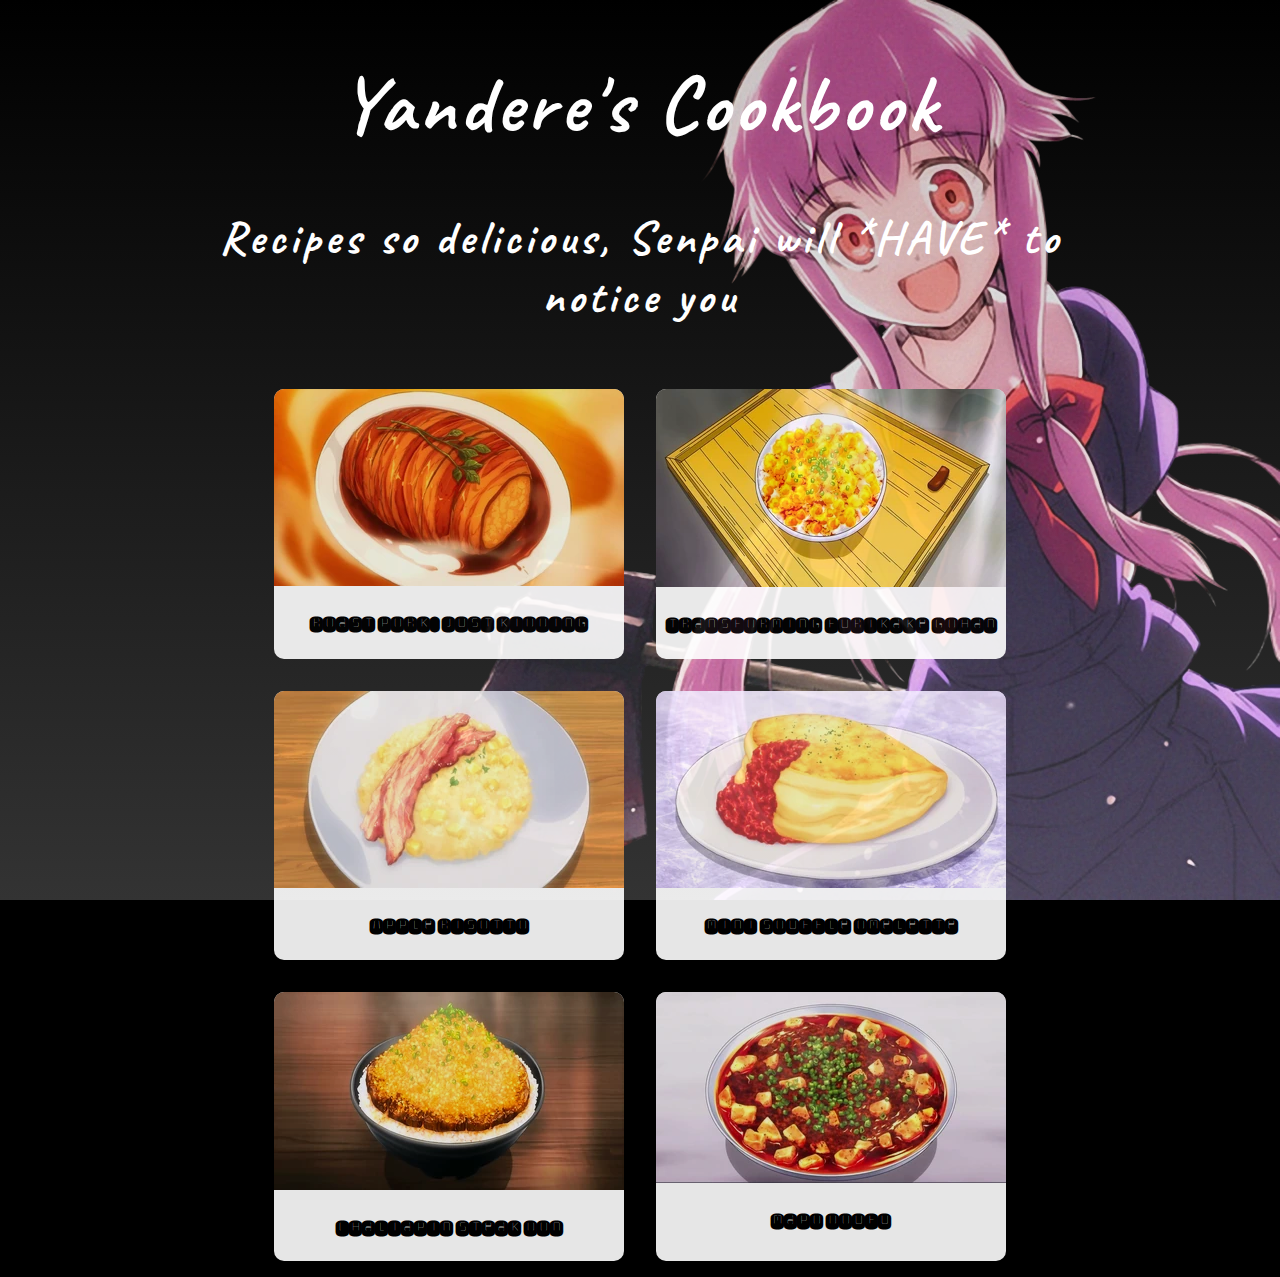
<file: index.html>
<!DOCTYPE html>
<html lang="en">
<head>
    <meta charset="UTF-8">
    <meta name="viewport" content="width=device-width, initial-scale=1.0">
    <link rel="stylesheet" href="styles.css">
    <link href="https://fonts.googleapis.com/css2?family=Caveat:wght@700&family=Monofett&display=swap" rel="stylesheet">
    <title>Yandere's Cookbook</title>
</head>
<body>
    <header>
        <div id="banner">
            <h1>Yandere's Cookbook</h1>
            <h3>Recipes so delicious, Senpai will *HAVE* to notice you</h3>
        </div>
    </header>

    <main>
        <div class="flex-container">
            <div class="recipe">
                <a href="recipes/roast-pork-jk.html">
                    <img src="./images/roast-pork-just-kidding.webp" alt="Picture of baked potatoes wrapped in bacon to look like roast pork.">
                    <h3>Roast Pork, Just Kidding</h3>
                </a>
            </div>
            <div class="recipe">
                <a href="./recipes/furikake-gohan.html">
                    <img src="./images/transforming-furikake-gohan.webp" alt="Picture of furikake gohan with a twist.">
                    <h3>Transforming Furikake Gohan</h3>
                </a>
            </div>
            <div class="recipe">
                <a href="./recipes/apple-risotto.html">
                    <img src="./images/apple-risotto.webp" alt="Picture of a breakfast risotto that uses apples.">
                    <h3>Apple Risotto</h3>
                </a>
            </div>
            <div class="recipe">
                <a href="./recipes/mini-souffle-omelette.html">
                    <img src="./images/mini-souffle-omelette.webp" alt="Picture of a mini souffle omelette.">
                    <h3>Mini Souffle Omelette</h3>
                </a>
            </div>
            <div class="recipe">
                <a href="./recipes/chaliapin-steak-don.html">
                    <img src="./images/chaliapin-steak-don.webp" alt="Picture of chaliapin steak don.">
                    <h3>Chaliapin Steak Don</h3>
                </a>
            </div>
            <div class="recipe">
                <a href="./recipes/mapo-doufu.html">
                    <img src="./images/mapo-doufu.webp" alt="Picture of a steaming bowl of mapo doufu.">
                    <h3>Mapo Doufu</h3>
                </a>
            </div>
        </div>
    </main>
</body>
</html>
</file>
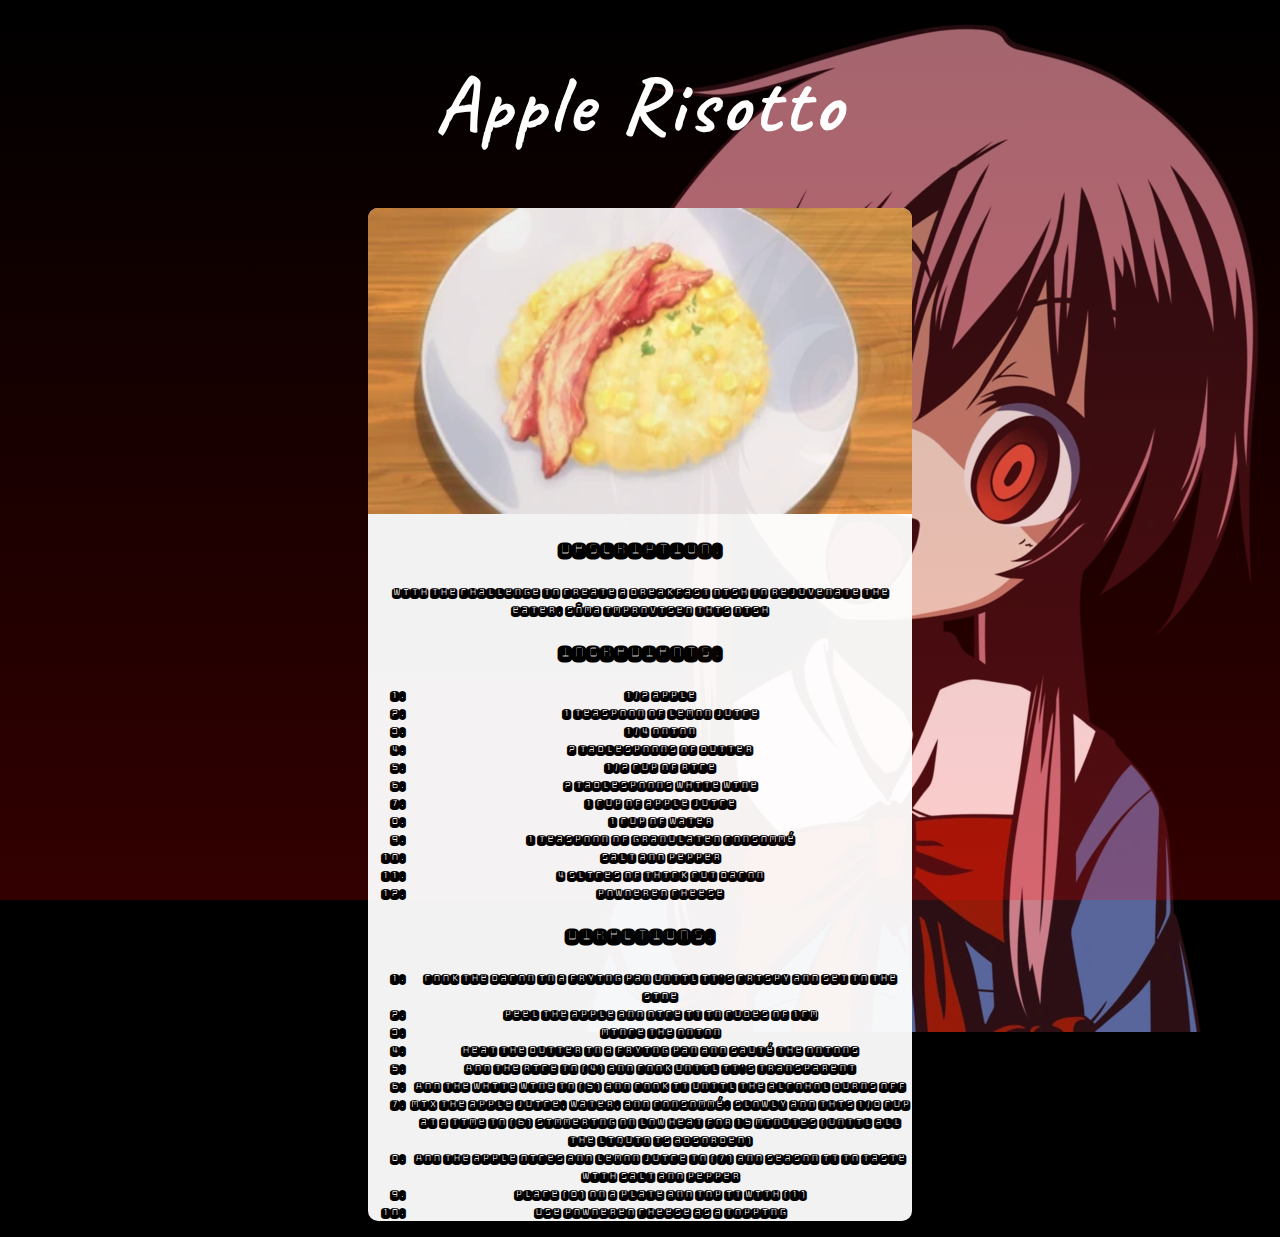
<file: recipes/apple-risotto.html>
<!DOCTYPE html>
<html lang="en">
<head>
    <meta charset="UTF-8">
    <meta name="viewport" content="width=device-width, initial-scale=1.0">
    <link rel="stylesheet" href="../recipe-styles.css">
    <link href="https://fonts.googleapis.com/css2?family=Caveat:wght@700&family=Monofett&display=swap" rel="stylesheet">
    <title>Yandere's Cookbook</title>
</head>
<body>
    <header>
        <div id="banner">
            <h1>Apple Risotto</h1>
        </div>
    </header>
    <main>
        <img src="../images/apple-risotto.webp" alt="">
        <h2>Description:</h2>
        <p>With the challenge to create a breakfast dish to rejuvenate the eater, Sōma improvised this dish</p>

        <h2>Ingredients:</h2>
        <ol>
            <li>1/2 apple</li>
            <li>1 teaspoon of lemon juice</li>
            <li>1/4 onion</li>
            <li>2 tablespoons of butter</li>
            <li>1/2 cup of rice</li>
            <li>2 tablespoons white wine</li>
            <li>1 cup of apple juice</li>
            <li>1 cup of water</li>
            <li>1 teaspoon of granulated consommé</li>
            <li>salt and pepper</li>
            <li>4 slices of thick cut bacon</li>
            <li>powdered cheese</li>
        </ol>

        <h2>Directions:</h2>
        <ol>
            <li>Cook the bacon in a frying pan until it's crispy and set to the side</li>
            <li>Peel the apple and dice it in cubes of 1cm</li>
            <li>Mince the onion</li>
            <li>Heat the butter in a frying pan and sauté the onions</li>
            <li>Add the rice to (4) and cook until it's transparent</li>
            <li>Add the white wine to (5) and cook it until the alcohol burns off</li>
            <li>Mix the apple juice, water, and consommé. Slowly add this 1/8 cup at a time to (6) simmering on low heat for 15 minutes (until all the liquid is absorbed)</li>
            <li>Add the apple dices and lemon juice to (7) and season it to taste with salt and pepper</li>
            <li>Place (8) on a plate and top it with (1)</li>
            <li>Use powdered cheese as a topping</li>
        </ol>
    </main>
</body>
</html>
</file>
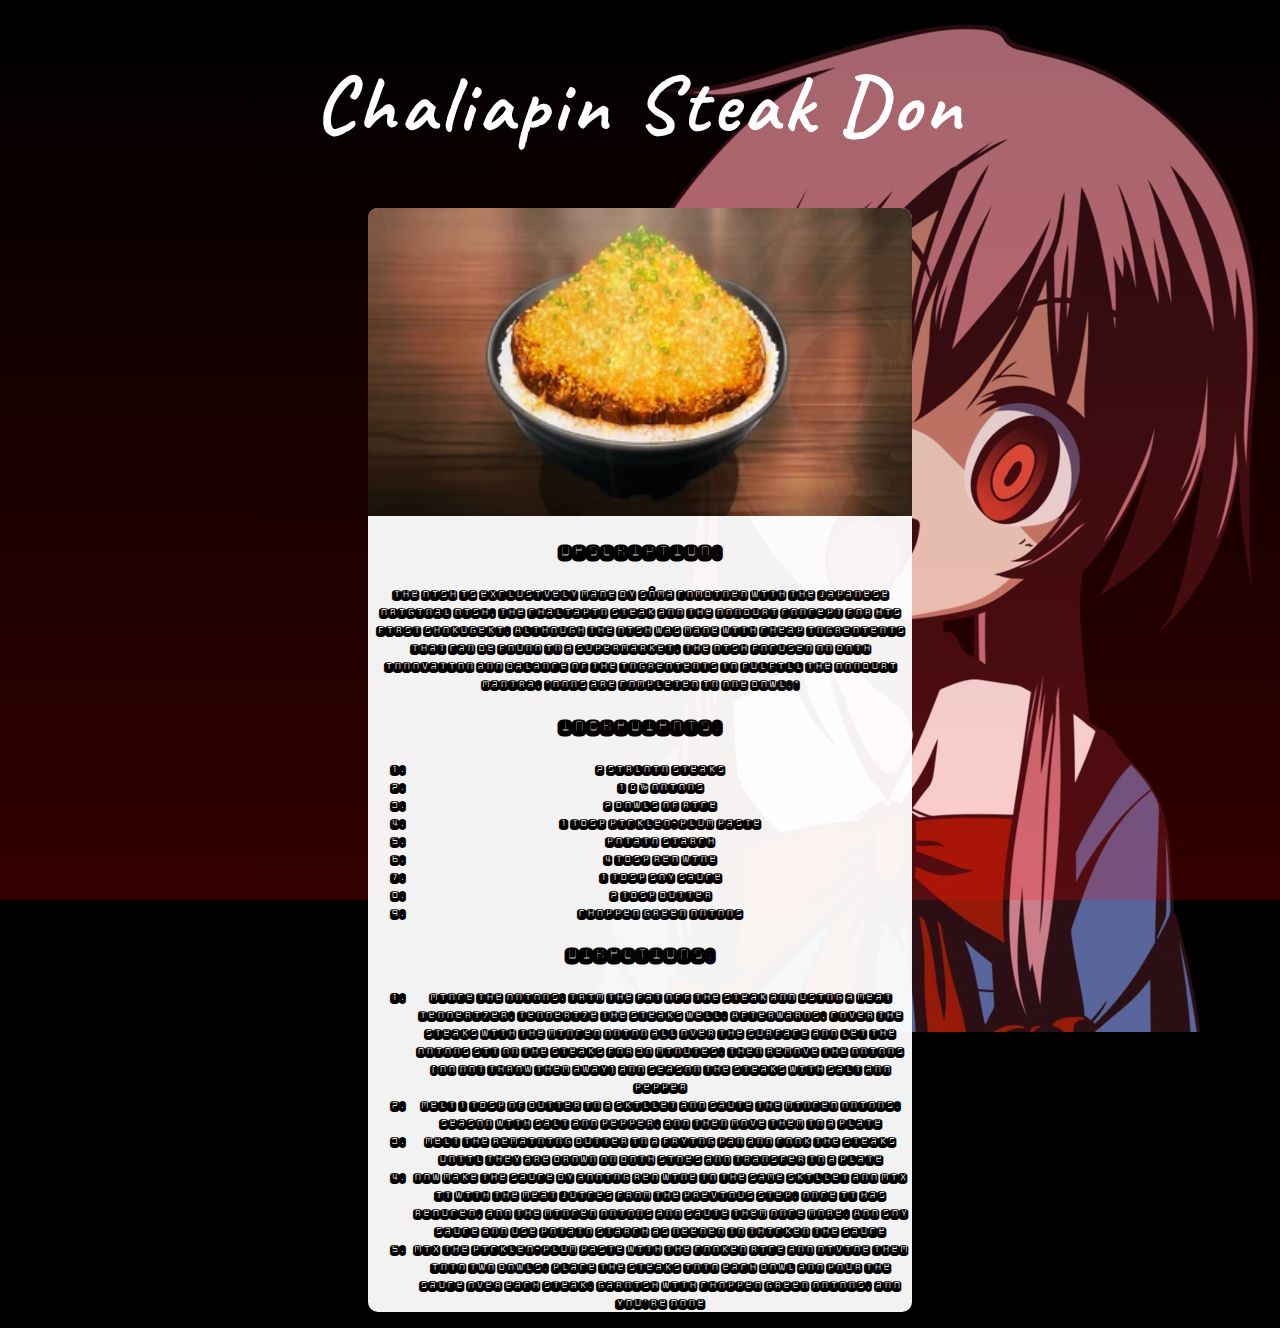
<file: recipes/chaliapin-steak-don.html>
<!DOCTYPE html>
<html lang="en">
<head>
    <meta charset="UTF-8">
    <meta name="viewport" content="width=device-width, initial-scale=1.0">
    <link rel="stylesheet" href="../recipe-styles.css">
    <link href="https://fonts.googleapis.com/css2?family=Caveat:wght@700&family=Monofett&display=swap" rel="stylesheet">
    <title>Yandere's Cookbook</title>
</head>
<body>
    <header>
        <div id="banner">
            <h1>Chaliapin Steak Don</h1>
        </div>
    </header>
    <main>
        <img src="../images/chaliapin-steak-don.webp" alt="">
        <h2>Description:</h2>
        <p>The dish is exclusively made by Sōma combined with the Japanese original dish, the Chaliapin Steak and the donburi concept for his first Shokugeki. Although the dish was made with cheap ingredients that can be found in a supermarket, the dish focused on both innovation and balance of the ingredients to fulfill the donburi mantra, "Dons are completed in one bowl."</p>

        <h2>Ingredients:</h2>
        <ol>
            <li>2 sirloin steaks</li>
            <li>1 & ½ onions</li>
            <li>2 bowls of rice</li>
            <li>1 tbsp pickled-plum paste</li>
            <li>Potato starch</li>
            <li>4 tbsp red wine</li>
            <li>1 tbsp soy sauce</li>
            <li>2 tbsp butter</li>
            <li>chopped green onions</li>
        </ol>

        <h2>Directions:</h2>
        <ol>
            <li>Mince the onions. Trim the fat off the steak and using a meat tenderizer, tenderize the steaks well. Afterwards, cover the steaks with the minced onion all over the surface and let the onions sit on the steaks for 30 minutes. Then remove the onions (do NOT throw them away) and season the steaks with salt and pepper</li>
            <li>Melt 1 tbsp of butter in a skillet and saute the minced onions. Season with salt and pepper, and then move them to a plate</li>
            <li>Melt the remaining butter in a frying pan and cook the steaks until they are brown on both sides and transfer to a plate</li>
            <li>Now make the sauce by adding red wine to the same skillet and mix it with the meat juices from the previous step. Once it has reduced, add the minced onions and saute them once more. Add soy sauce and use potato starch as needed to thicken the sauce</li>
            <li>Mix the pickled-plum paste with the cooked rice and divide them into two bowls. Place the steaks into each bowl and pour the sauce over each steak. Garnish with chopped green onions, and you’re done</li>
        </ol>
    </main>
</body>
</html>
</file>
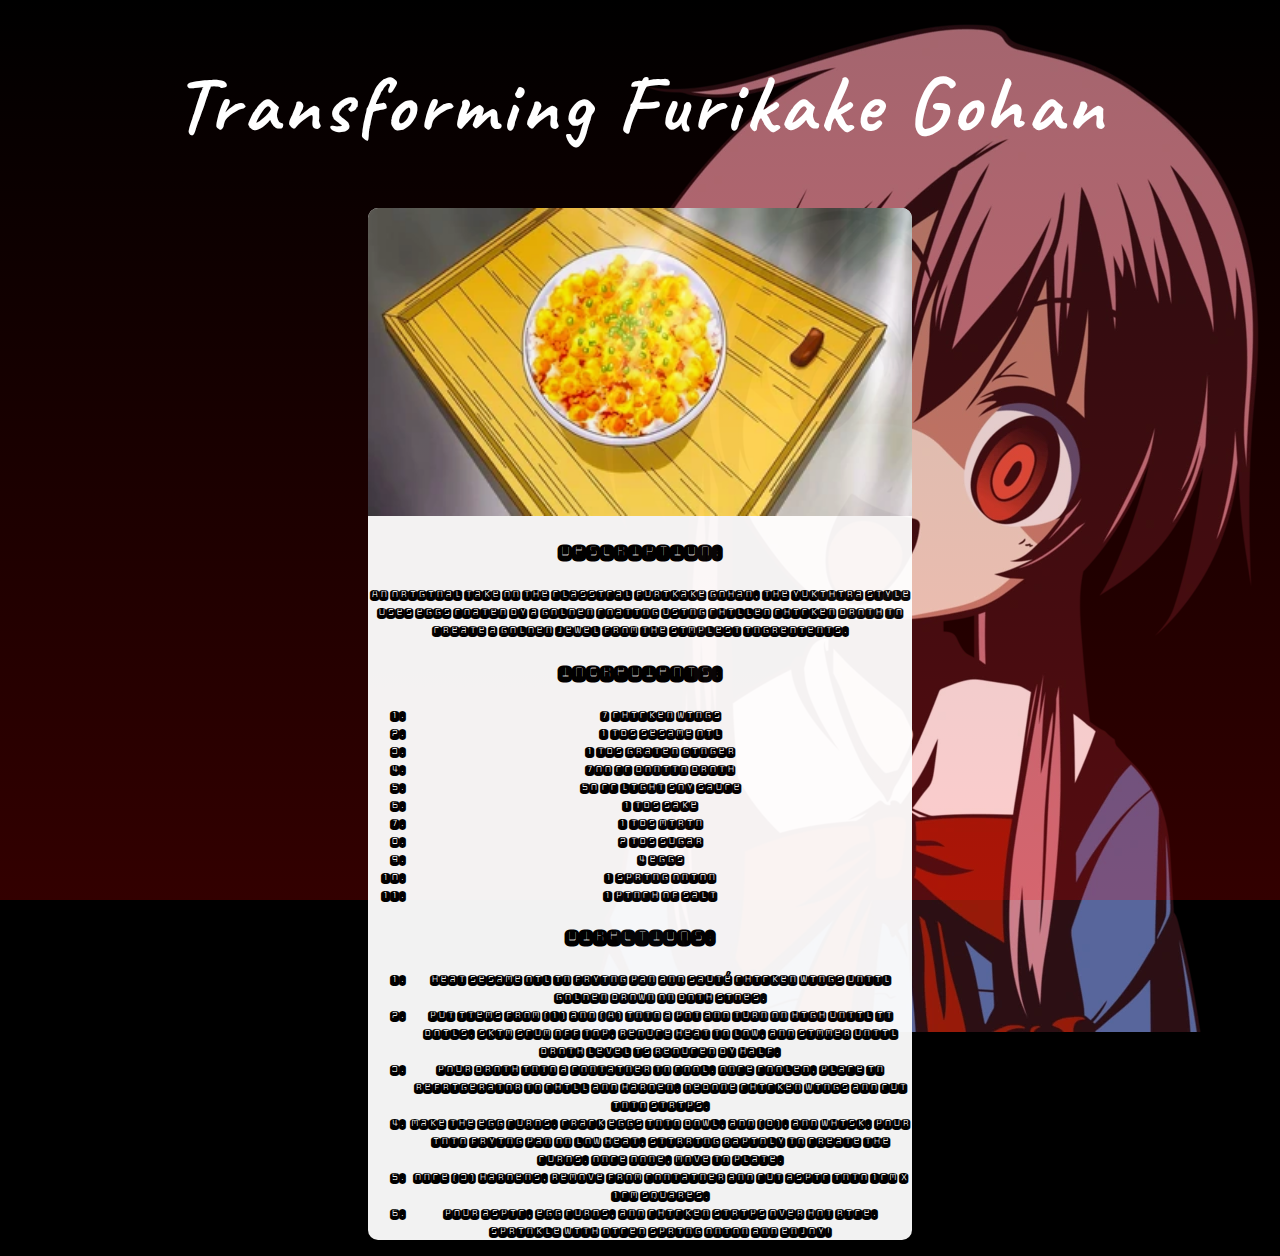
<file: recipes/furikake-gohan.html>
<!DOCTYPE html>
<html lang="en">
<head>
    <meta charset="UTF-8">
    <meta name="viewport" content="width=device-width, initial-scale=1.0">
    <link rel="stylesheet" href="../recipe-styles.css">
    <link href="https://fonts.googleapis.com/css2?family=Caveat:wght@700&family=Monofett&display=swap" rel="stylesheet">
    <title>Yandere's Cookbook</title>
</head>
<body>
    <header>
        <div id="banner">
            <h1>Transforming Furikake Gohan</h1>
        </div>
    </header>
    <main>
        <img src="../images/transforming-furikake-gohan.webp" alt="">
        <h2>Description:</h2>
        <p>An original take on the classical Furikake Gohan, the Yukihira style uses eggs coated by a golden coating using chilled chicken broth to create a golden jewel from the simplest ingredients.</p>

        <h2>Ingredients:</h2>
        <ol>
            <li>7 Chicken wings</li>
            <li>1 tbs sesame oil</li>
            <li>1 tbs grated ginger</li>
            <li>700 cc bonito broth</li>
            <li>50 cc light soy sauce</li>
            <li>1 tbs sake</li>
            <li>1 tbs mirin</li>
            <li>2 tbs sugar</li>
            <li>4 eggs</li>
            <li>1 spring onion</li>
            <li>1 pinch of salt</li>
        </ol>

        <h2>Directions:</h2>
        <ol>
            <li>Heat sesame oil in frying pan and sauté chicken wings until golden brown on both sides.</li>
            <li>Put items from (1) and (A) into a pot and turn on high until it boils. Skim scum off top, reduce heat to low, and simmer until broth level is reduced by half.</li>
            <li>Pour broth into a container to cool. Once cooled, place in refrigerator to chill and harden. Debone chicken wings and cut into strips.</li>
            <li>Make the egg curds. Crack eggs into bowl, add (B), and whisk. Pour into frying pan on low heat, stirring rapidly to create the curds. Once done, move to plate.</li>
            <li>Once (3) hardens, remove from container and cut aspic into 1cm x 1cm squares.</li>
            <li>Pour aspic, egg curds, and chicken strips over hot rice. Sprinkle with diced spring onion and enjoy!</li>
        </ol>
    </main>
</body>
</html>
</file>
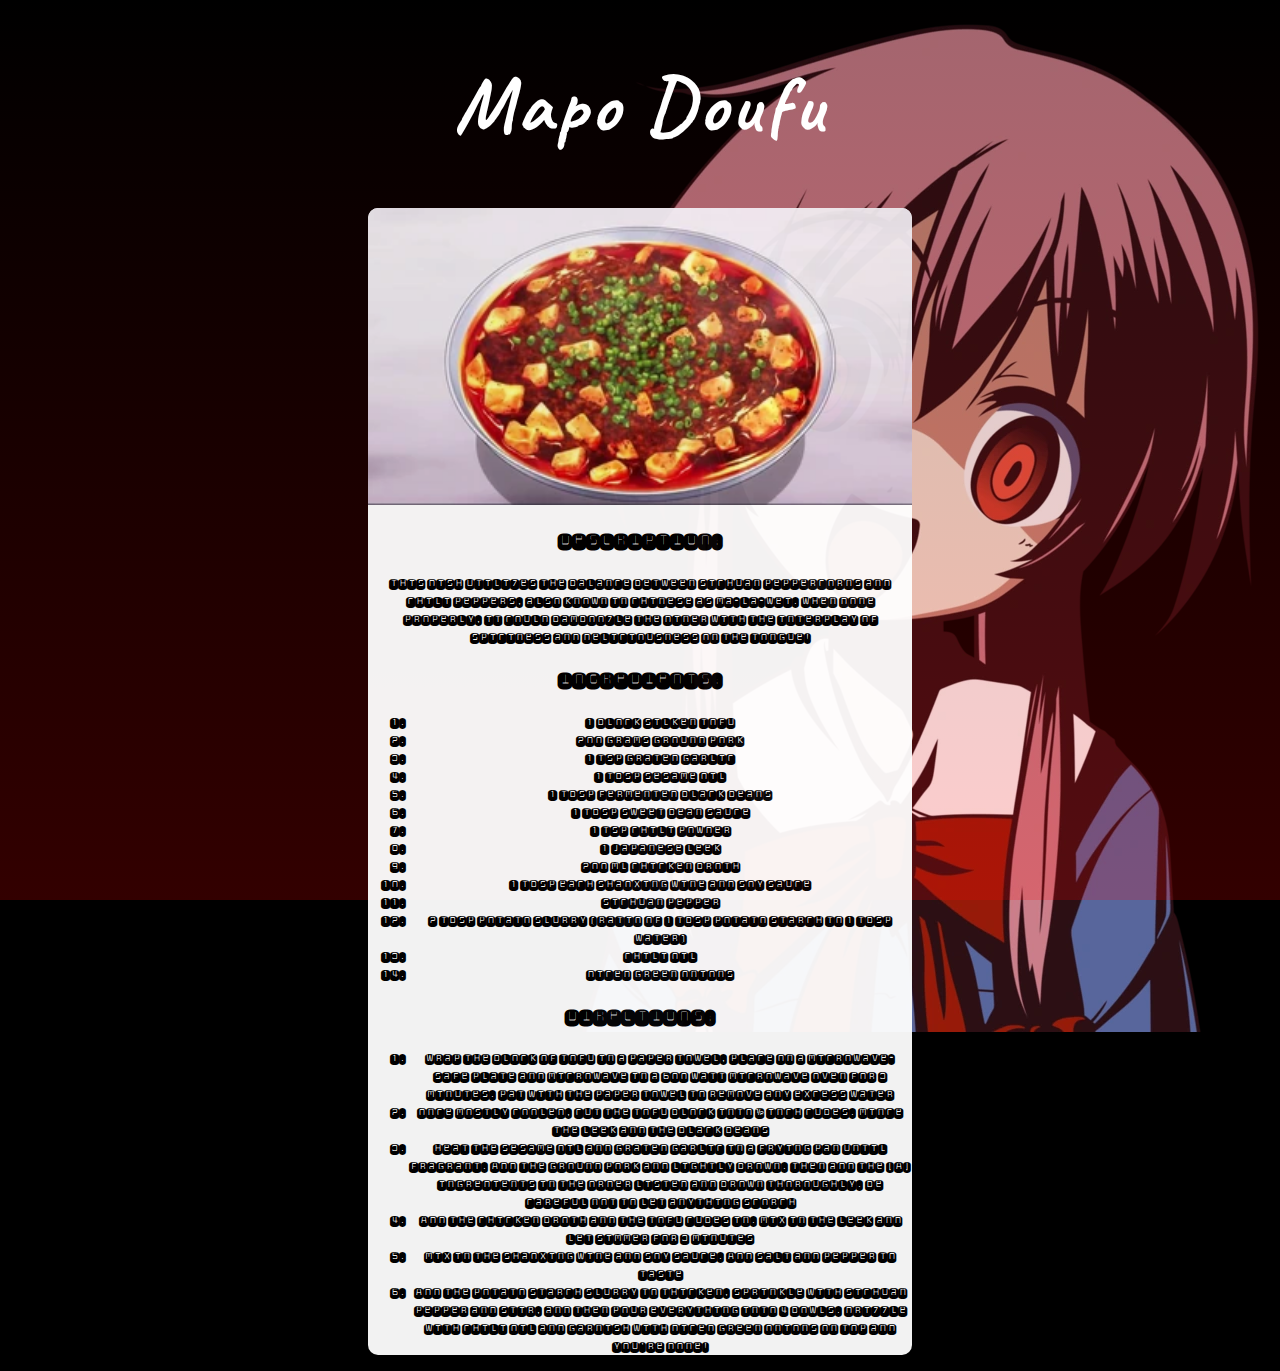
<file: recipes/mapo-doufu.html>
<!DOCTYPE html>
<html lang="en">
<head>
    <meta charset="UTF-8">
    <meta name="viewport" content="width=device-width, initial-scale=1.0">
    <link rel="stylesheet" href="../recipe-styles.css">
    <link href="https://fonts.googleapis.com/css2?family=Caveat:wght@700&family=Monofett&display=swap" rel="stylesheet">
    <title>Yandere's Cookbook</title>
</head>
<body>
    <header>
        <div id="banner">
            <h1>Mapo Doufu</h1>
        </div>
    </header>
    <main>
        <img src="../images/mapo-doufu.webp" alt="">
        <h2>Description:</h2>
        <p>This dish utilizes the balance between sichuan peppercorns and chili peppers, also known in Chinese as ma-la-wei. When done properly, it could bamboozle the diner with the interplay of spiciness and deliciousness on the tongue!</p>

        <h2>Ingredients:</h2>
        <ol>
            <li>1 block silken tofu</li>
            <li>200 grams ground pork</li>
            <li>1 tsp grated garlic</li>
            <li>1 tbsp sesame oil</li>
            <li>1 tbsp fermented black beans</li>
            <li>1 tbsp sweet bean sauce</li>
            <li>1 tsp chili powder</li>
            <li>1 Japanese leek</li>
            <li>200 ml chicken broth</li>
            <li>1 tbsp each shaoxing wine and soy sauce</li>
            <li>Sichuan pepper</li>
            <li>2 tbsp potato slurry (ratio of 1 tbsp potato starch to 1 tbsp water)</li>
            <li>Chili oil</li>
            <li>Diced green onions</li>
        </ol>

        <h2>Directions:</h2>
        <ol>
            <li>Wrap the block of tofu in a paper towel, place on a microwave-safe plate and microwave in a 600 watt microwave oven for 3 minutes. Pat with the paper towel to remove any excess water</li>
            <li>Once mostly cooled, cut the tofu block into ½ inch cubes. Mince the leek and the black beans</li>
            <li>Heat the sesame oil and grated garlic in a frying pan until fragrant. Add the ground pork and lightly brown. Then add the [A] ingredients in the order listed and brown thoroughly. Be careful not to let anything scorch</li>
            <li>Add the chicken broth and the tofu cubes in. Mix in the leek and let simmer for 3 minutes</li>
            <li>Mix in the shaoxing wine and soy sauce. Add salt and pepper to taste</li>
            <li>Add the potato starch slurry to thicken, sprinkle with sichuan pepper and stir, and then pour everything into 4 bowls. Drizzle with chili oil and garnish with diced green onions on top and you’re done!</li>
        </ol>
    </main>
</body>
</html>
</file>
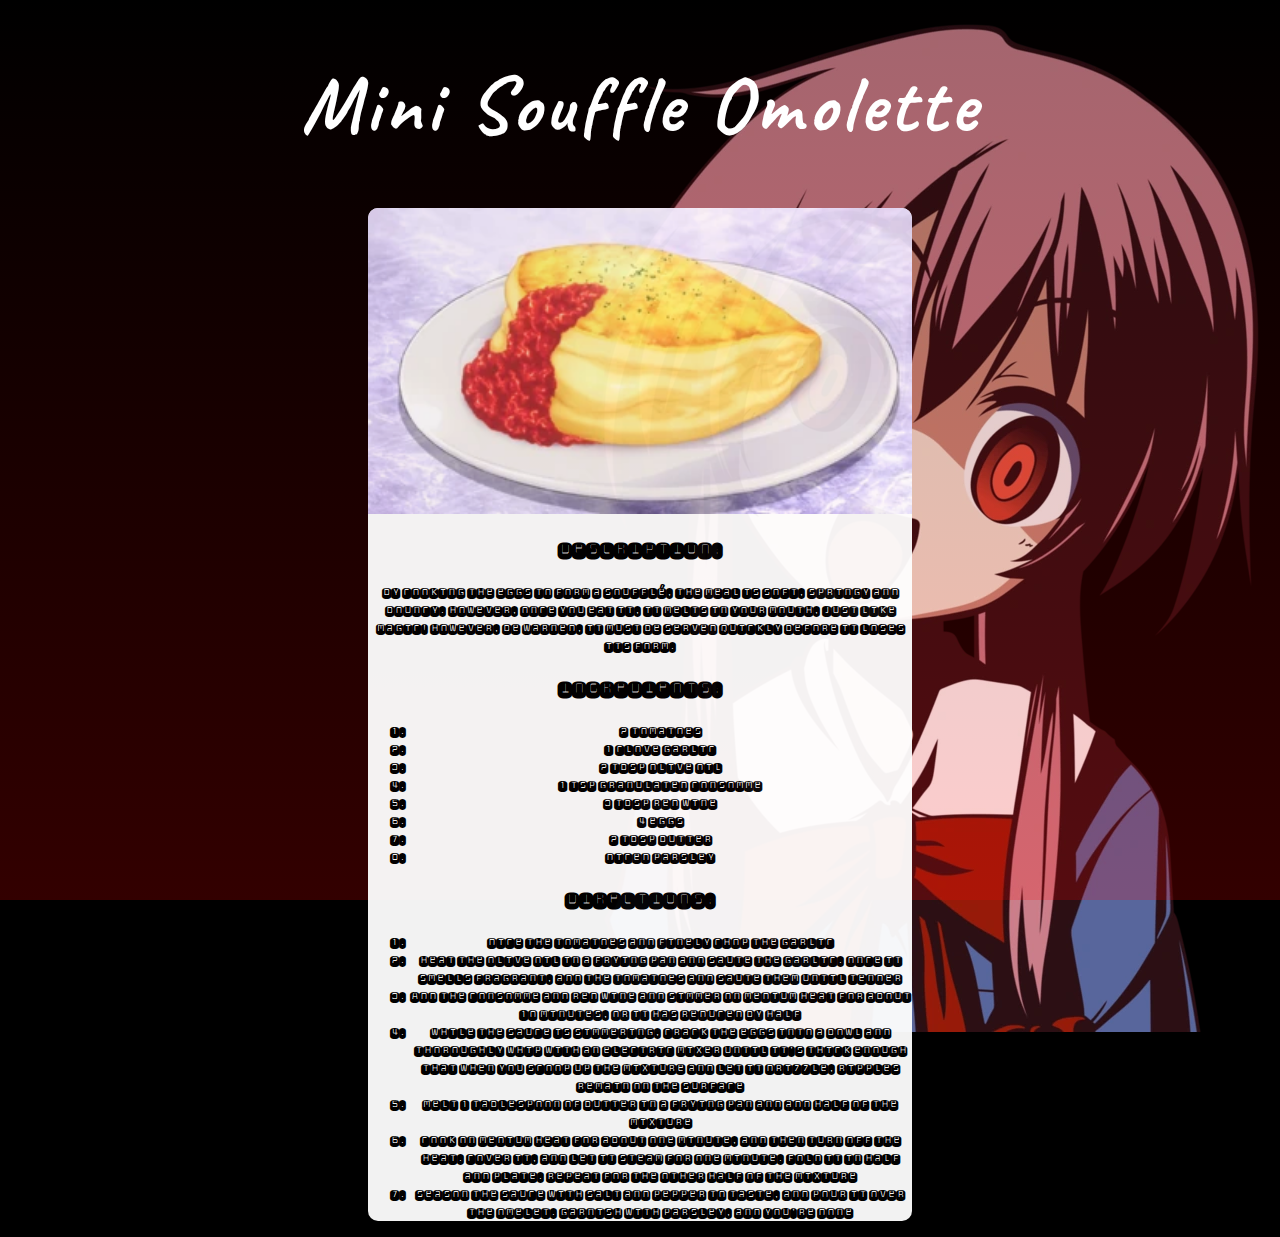
<file: recipes/mini-souffle-omelette.html>
<!DOCTYPE html>
<html lang="en">
<head>
    <meta charset="UTF-8">
    <meta name="viewport" content="width=device-width, initial-scale=1.0">
    <link rel="stylesheet" href="../recipe-styles.css">
    <link href="https://fonts.googleapis.com/css2?family=Caveat:wght@700&family=Monofett&display=swap" rel="stylesheet">
    <title>Yandere's Cookbook</title>
</head>
<body>
    <header>
        <div id="banner">
            <h1>Mini Souffle Omolette</h1>
        </div>
    </header>
    <main>
        <img src="../images/mini-souffle-omelette.webp" alt="">
        <h2>Description:</h2>
        <p>By cooking the eggs to form a soufflé, the meal is soft, springy and bouncy. However, once you eat it, it melts in your mouth, just like magic! However, be warned, it must be served quickly before it loses its form.</p>

        <h2>Ingredients:</h2>
        <ol>
            <li>2 tomatoes</li>
            <li>1 clove garlic</li>
            <li>2 tbsp olive oil</li>
            <li>1 tsp granulated consomme</li>
            <li>3 tbsp red wine</li>
            <li>4 eggs</li>
            <li>2 tbsp butter</li>
            <li>diced parsley</li>
        </ol>

        <h2>Directions:</h2>
        <ol>
            <li>Dice the tomatoes and finely chop the garlic</li>
            <li>Heat the olive oil in a frying pan and saute the garlic. Once it smells fragrant, add the tomatoes and saute them until tender</li>
            <li>Add the consomme and red wine and simmer on medium heat for about 10 minutes, or it has reduced by half</li>
            <li>While the sauce is simmering, crack the eggs into a bowl and thoroughly whip with an electric mixer until it’s thick enough that when you scoop up the mixture and let it drizzle, ripples remain on the surface</li>
            <li>Melt 1 tablespoon of butter in a frying pan and add half of the mixture</li>
            <li>Cook on medium heat for about one minute, and then turn off the heat. Cover it, and let it steam for one minute. Fold it in half and plate. Repeat for the other half of the mixture</li>
            <li>Season the sauce with salt and pepper to taste, and pour it over the omelet. Garnish with parsley, and you’re done</li>
        </ol>
    </main>
</body>
</html>
</file>
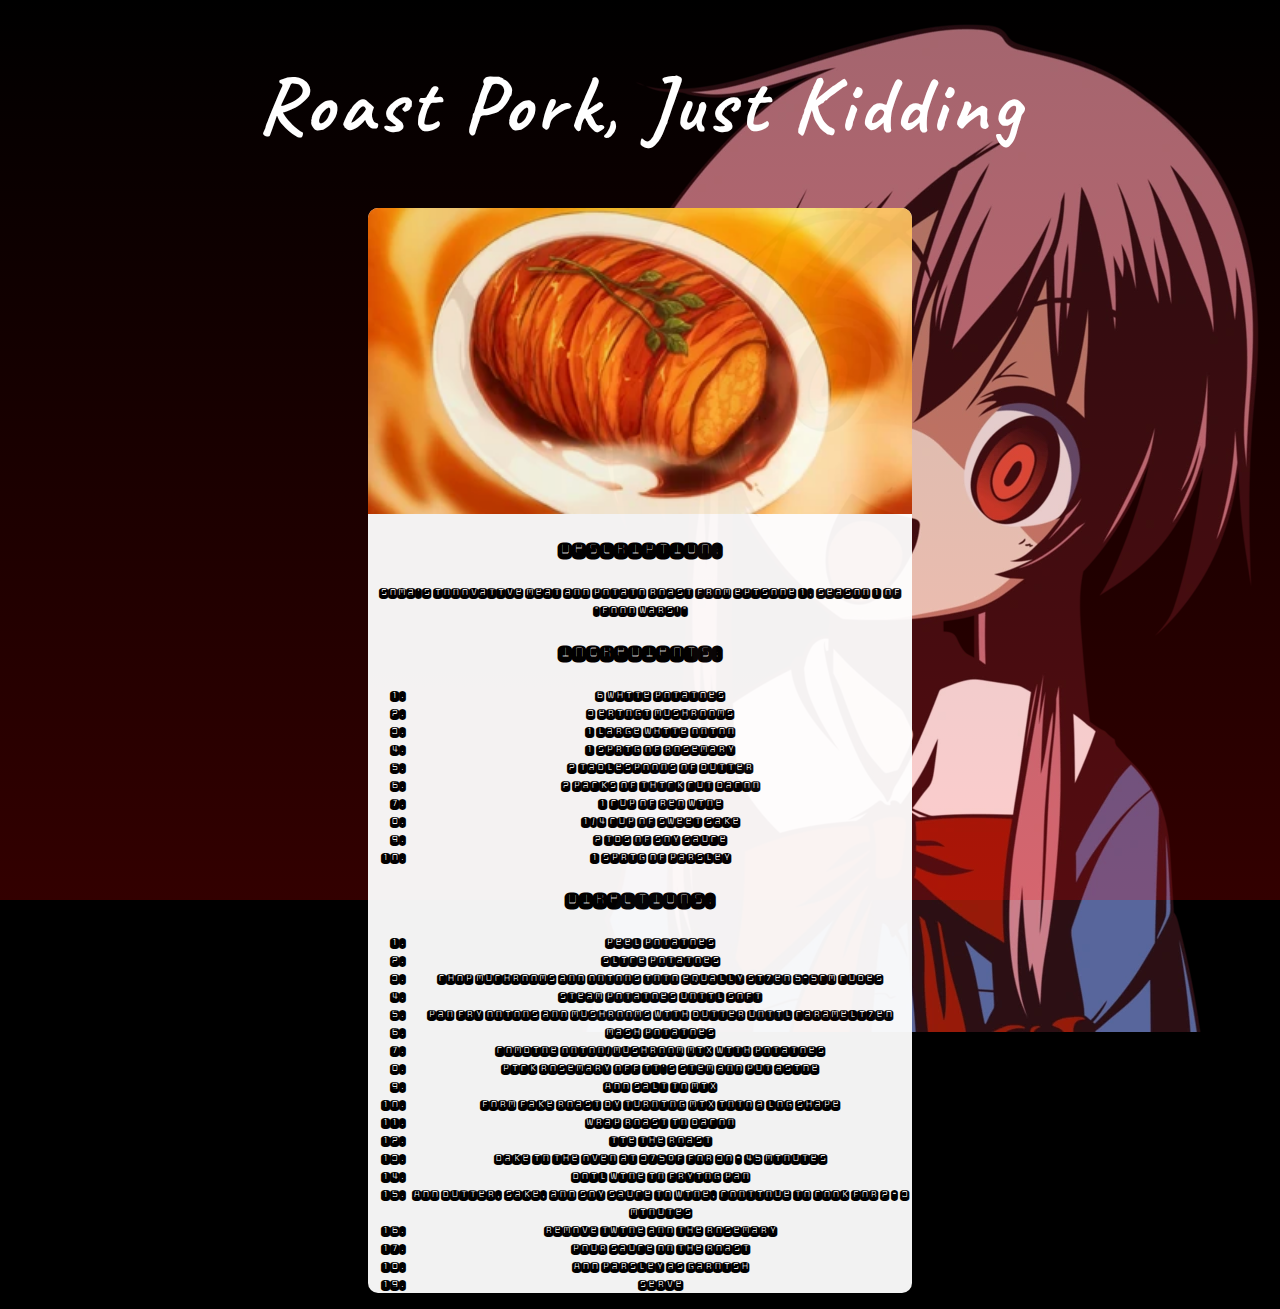
<file: recipes/roast-pork-jk.html>
<!DOCTYPE html>
<html lang="en">
<head>
    <meta charset="UTF-8">
    <meta name="viewport" content="width=device-width, initial-scale=1.0">
    <link rel="stylesheet" href="../recipe-styles.css">
    <link href="https://fonts.googleapis.com/css2?family=Caveat:wght@700&family=Monofett&display=swap" rel="stylesheet">
    <title>Yandere's Cookbook</title>
</head>
<body>
    <header>
        <div id="banner">
            <h1>Roast Pork, Just Kidding</h1>
        </div>
    </header>
    <main>
        <img src="../images/roast-pork-just-kidding.webp" alt="">
        <h2>Description:</h2>
        <p>Soma's innovative meat and potato roast from episode 1, season 1 of "Food Wars!"</p>

        <h2>Ingredients:</h2>
        <ol>
            <li>6 white potatoes</li>
            <li>3 eringi mushrooms</li>
            <li>1 large white onion</li>
            <li>1 sprig of rosemary</li>
            <li>2 tablespoons of butter</li>
            <li>2 packs of thick cut bacon</li>
            <li>1 cup of red wine</li>
            <li>1/4 cup of sweet sake</li>
            <li>2 tbs of soy sauce</li>
            <li>1 sprig of parsley</li>
        </ol>

        <h2>Directions:</h2>
        <ol>
            <li>Peel potatoes</li>
            <li>Slice potatoes</li>
            <li>Chop muchrooms and onions into equally sized 5-5cm cubes</li>
            <li>Steam potatoes until soft</li>
            <li>Pan fry onions and mushrooms with butter until caramelized</li>
            <li>Mash potatoes</li>
            <li>Combine onion/mushroom mix with potatoes</li>
            <li>Pick rosemary off it's stem and put aside</li>
            <li>Add salt to mix</li>
            <li>Form fake roast by turning mix into a log shape</li>
            <li>Wrap roast in bacon</li>
            <li>Tie the roast</li>
            <li>Bake in the oven at 375ºF for 30 - 45 minutes</li>
            <li>Boil wine in frying pan</li>
            <li>Add butter, sake, and soy sauce to wine, continue to cook for 2 - 3 minutes</li>
            <li>Remove twine and the rosemary</li>
            <li>Pour sauce on the roast</li>
            <li>Add parsley as garnish</li>
            <li>Serve</li>
        </ol>
    </main>
</body>
</html>
</file>
<file: styles.css>
html {
    padding: 0;
    margin: 0;
    font-size: 16px;
}
body {
    background-image: linear-gradient(rgba(0,0,0,0.2), rgba(255,255,255,0.2)), url(./images/Gasai_yuno.webp);
    background-repeat: no-repeat;
    background-attachment: fixed;
    background-size: stretch;
    background-position: top right;
    background-color: black;
    max-width: 75%;
    height: 100%;
    color: white;
    font-family: 'Monofett', monospace;
    margin: 0 auto;
}

#banner {
    text-align: center;
    height: 100%;
    font-family: 'Caveat', cursive;;
    font-size: 2.5rem;
    letter-spacing: 4px;
}

.flex-container {
    display: flex;
    flex-wrap: wrap;
    justify-content: center;
}

.recipe h3 {
    text-align: center;
    color: black;
    font-size: 1.4rem;
}

.recipe {
    background-color: white;
    margin: 1rem;
    opacity: 0.9;
    min-width: 30%;
    border-radius: 10px;
}

.recipe img {
    width: 100%;
    height: auto;
    border-top-left-radius: 10px;
    border-top-right-radius: 10px;
}

.recipe:hover {
    opacity: 0.75;
    cursor: pointer;
}


a, a:visited {
    text-decoration: none;
}
</file>
<file: recipe-styles.css>
html {
    padding: 0;
    margin: 0;
    font-size: 16px;
}
body {
    background-image:  linear-gradient(rgba(0, 0, 0, 0.2), rgba(255, 0, 0, 0.2)), url(./images/Gasai_yuno_vector_trace_02_by_spanuel-d73v2bg.webp);
    background-repeat: no-repeat;
    background-attachment: fixed;
    background-size: stretch;
    background-position: top right;
    background-color: black;
    max-width: 85%;
    height: 100%;
    color: white;
    font-family: 'Monofett', monospace;
    margin: 0 auto;
    text-align: center;
}

main {
    background-color: white;
    opacity: 0.95;
    color: black;
    max-width: 50%;
    width: 100%;
    min-width: 350px;
    margin: 0 auto;
    margin-bottom: 0px;
    border-radius: 10px;
}

#banner {
    text-align: center;
    font-family: 'Caveat', cursive;;
    font-size: 2.5rem;
    letter-spacing: 4px;
    width: 100%;
}

main img {
    width: 100%;
    border-top-left-radius: 10px;
    border-top-right-radius: 10px;
}
</file>
